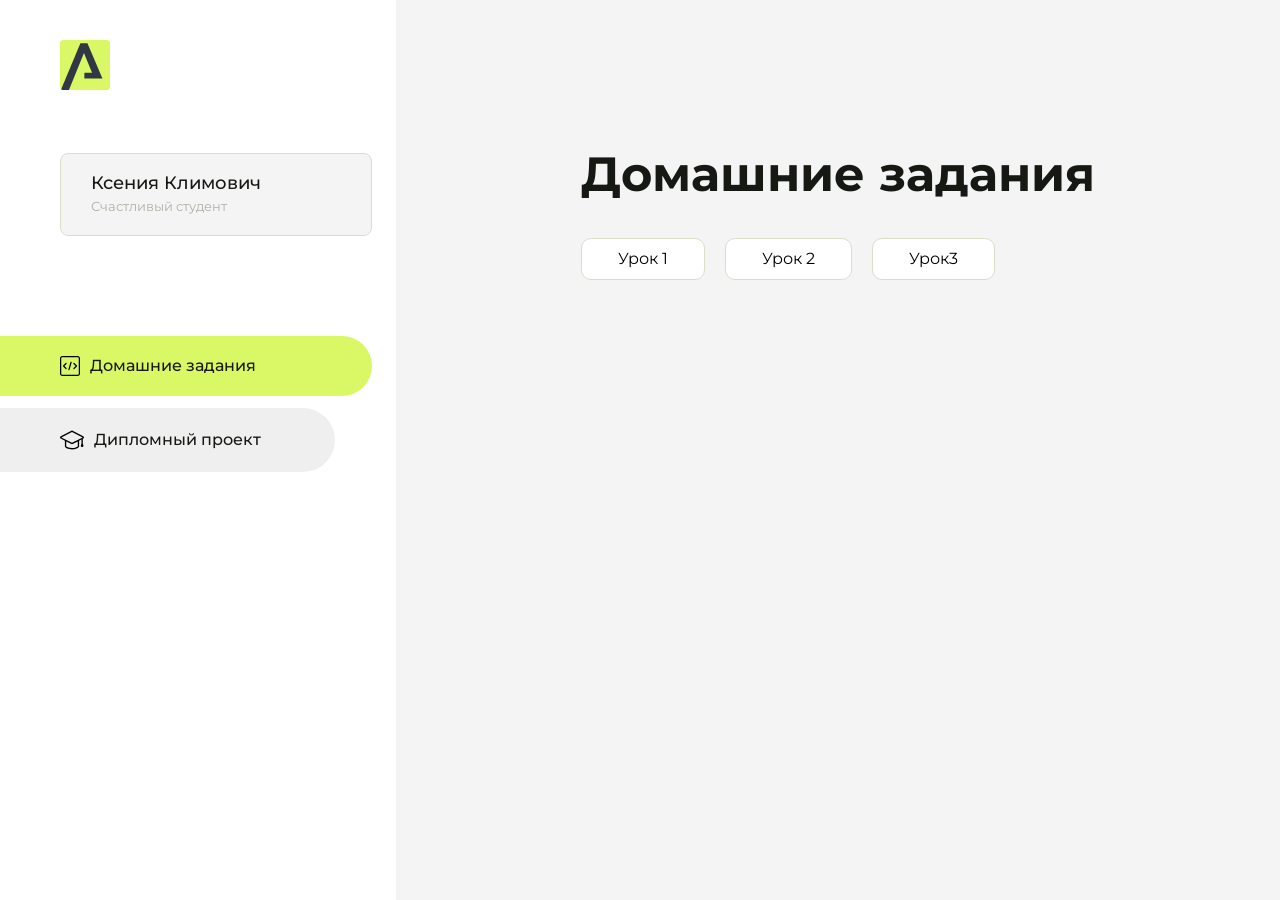
<file: index.html>
<!DOCTYPE html>
<html lang="en">
<head>
    <meta charset="UTF-8">
    <meta name="viewport" content="width=device-width, initial-scale=1.0">
    <title>Домашняя работа</title>
    <link rel="shortcut icon" href="src/logo.ico" type="image/x-icon">
    <link rel="preconnect" href="https://fonts.googleapis.com">
    <link rel="preconnect" href="https://fonts.gstatic.com" crossorigin>
    <link href="https://fonts.googleapis.com/css2?family=Montserrat:wght@400;500;700&family=Rubik:wght@500&display=swap"
          rel="stylesheet">
    <link rel="stylesheet" href="src/style.css">
</head>
<body id="body">
<div class="overlay" id="overlay"></div>
<div class="layout">
    <div class="burger" id="burger">
        <svg viewBox="0 0 24 24" fill="none" xmlns="http://www.w3.org/2000/svg">
            <g id="SVGRepo_bgCarrier" stroke-width="0"></g>
            <g id="SVGRepo_tracerCarrier" stroke-linecap="round" stroke-linejoin="round"></g>
            <g id="SVGRepo_iconCarrier">
                <path d="M4 18L20 18" stroke="#DAF765" stroke-width="2" stroke-linecap="round"></path>
                <path d="M4 12L20 12" stroke="#DAF765" stroke-width="2" stroke-linecap="round"></path>
                <path d="M4 6L20 6" stroke="#DAF765" stroke-width="2" stroke-linecap="round"></path>
            </g>
        </svg>
    </div>
    <aside class="sidebar" id="sidebar">
        <div class="sidebar__inner">
            <div class="logo">
                <svg width="50" height="50" viewBox="0 0 50 50" fill="none" xmlns="http://www.w3.org/2000/svg">
                    <g clip-path="url(#clip0_513_74730)">
                        <path d="M46.17 -0.257004H3.83C1.57281 -0.257004 -0.257 1.57281 -0.257 3.83V46.17C-0.257 48.4272 1.57281 50.257 3.83 50.257H46.17C48.4272 50.257 50.257 48.4272 50.257 46.17V3.83C50.257 1.57281 48.4272 -0.257004 46.17 -0.257004Z"
                              fill="#DAF765"/>
                        <path d="M24.375 38.4H42.461L27.441 3.1585H20.4355C20.4355 3.1585 6.7895 35.881 1.1945 49.294C2.015 50.0275 3.0945 50.257 3.6945 50.257H8.8445L23.954 13.07L32.0465 32.8285H24.375V38.4Z"
                              fill="#323843"/>
                    </g>
                    <defs>
                        <clipPath id="clip0_513_74730">
                            <rect width="50" height="50" fill="white"/>
                        </clipPath>
                    </defs>
                </svg>
            </div>
            <div class="sidebar__user">
                <div class="sidebar__name">Ксения Климович</div>
                <div class="sidebar__text">Счастливый студент</div>
            </div>
            <div class="sidebar__tabs">
                <div class="sidebar__item">
                    <button class="sidebar__button active" id="tasks">
                        <svg xmlns="http://www.w3.org/2000/svg" width="20" height="20" viewBox="0 0 20 20" fill="none">
                            <g clip-path="url(#clip0_704_74543)">
                                <path d="M17.7083 20H2.29167C1.0275 20 0 18.9725 0 17.7083V2.29167C0 1.0275 1.0275 0 2.29167 0H17.7083C18.9725 0 20 1.0275 20 2.29167V17.7083C20 18.9725 18.9725 20 17.7083 20ZM2.29167 1.25C1.7175 1.25 1.25 1.7175 1.25 2.29167V17.7083C1.25 18.2825 1.7175 18.75 2.29167 18.75H17.7083C18.2825 18.75 18.75 18.2825 18.75 17.7083V2.29167C18.75 1.7175 18.2825 1.25 17.7083 1.25H2.29167Z"
                                      fill="black"/>
                                <path d="M6.04167 13.125C5.88167 13.125 5.72167 13.0642 5.6 12.9417L3.1 10.4417C2.85583 10.1975 2.85583 9.80167 3.1 9.5575L5.6 7.0575C5.84417 6.81333 6.24 6.81333 6.48417 7.0575C6.72833 7.30167 6.72833 7.6975 6.48417 7.94167L4.42583 10L6.48417 12.0583C6.72833 12.3025 6.72833 12.6983 6.48417 12.9425C6.36167 13.0642 6.20167 13.125 6.04167 13.125Z"
                                      fill="black"/>
                                <path d="M8.95833 14.1667C8.9 14.1667 8.84 14.1583 8.78167 14.1417C8.45083 14.0442 8.26083 13.6967 8.35833 13.3658L10.4417 6.28251C10.5392 5.95084 10.8892 5.76417 11.2175 5.85917C11.5483 5.95667 11.7383 6.30417 11.6408 6.63501L9.5575 13.7183C9.47833 13.9908 9.22833 14.1667 8.95833 14.1667Z"
                                      fill="black"/>
                                <path d="M13.9583 13.125C13.7983 13.125 13.6383 13.0642 13.5167 12.9417C13.2725 12.6975 13.2725 12.3017 13.5167 12.0575L15.575 9.99916L13.5167 7.94083C13.2725 7.69666 13.2725 7.30083 13.5167 7.05666C13.7608 6.81249 14.1567 6.81249 14.4008 7.05666L16.9008 9.55666C17.145 9.80083 17.145 10.1967 16.9008 10.4408L14.4008 12.9408C14.2783 13.0642 14.1183 13.125 13.9583 13.125Z"
                                      fill="black"/>
                            </g>
                            <defs>
                                <clipPath id="clip0_704_74543">
                                    <rect width="20" height="20" fill="white"/>
                                </clipPath>
                            </defs>
                        </svg>
                        <span>Домашние задания</span></button>
                </div>
                <div class="sidebar__item">
                    <button class="sidebar__button" id="diplom">
                        <svg xmlns="http://www.w3.org/2000/svg" width="24" height="24" viewBox="0 0 24 24" fill="none">
                            <g clip-path="url(#clip0_704_74553)">
                                <path d="M23.2628 10.5971C23.7176 10.365 24 9.90375 24 9.39337C24 8.883 23.7176 8.42175 23.2628 8.18962L12.6135 2.75362C12.2291 2.55824 11.7705 2.55787 11.3854 2.75399L0.736875 8.19C0.282375 8.42175 0 8.883 0 9.39337C0 9.90375 0.282375 10.365 0.736875 10.5971L4.89038 12.7177V18.2074C4.89038 19.8154 8.412 21.393 12 21.393C15.5884 21.393 19.1096 19.815 19.1096 18.2074V12.7174L21.4609 11.517V15.8017L20.901 17.2305C20.7409 17.6389 20.7934 18.0994 21.0405 18.4616C21.2876 18.8246 21.6979 19.041 22.1366 19.041C22.5754 19.041 22.9852 18.8246 23.2324 18.462C23.4795 18.099 23.532 17.6385 23.3719 17.2301L22.8124 15.8021V10.827L23.2628 10.5971ZM17.7623 18.1721C17.6198 18.6375 15.3491 20.0419 12 20.0419C8.65088 20.0419 6.38025 18.6375 6.2415 18.2074V12.3037L6.23887 12.3019C6.23812 12.057 6.1065 11.8207 5.87325 11.7019L1.3515 9.39337L12 3.95737L22.6489 9.39337L12 14.8294L5.87325 11.7019C5.54063 11.5331 4.6695 11.6674 4.5 12C4.33012 12.3322 4.55813 12.5479 4.89038 12.7177L11.3857 16.0331C11.5781 16.1314 11.7889 16.1805 12 16.1805C12.2107 16.1805 12.4222 16.1314 12.6146 16.0331L17.7593 13.407L17.7623 18.1721Z"
                                      fill="black"/>
                            </g>
                            <defs>
                                <clipPath id="clip0_704_74553">
                                    <rect width="24" height="24" fill="white"/>
                                </clipPath>
                            </defs>
                        </svg>
                        <span>Дипломный проект</span></button>
                </div>
            </div>
        </div>

    </aside>
    <div class="content">
        <div class="container">
            <div class="content__block" id="tasksBlock">
                <div class="content__title">Домашние задания</div>
                <ul class="content__list">
                    <li class="content__list-item">
                        <a href="aroken-ru/index.html">Урок 1</a>
                    </li>
                      <li class="content__list-item">
                        <a href="modul 3-1/index.html">Урок 2</a>
                    </li>
                     <li class="content__list-item">
                        <a href="hgf/index.html">Урок3</a>
                    </li>
                </ul>
            </div>
            <div class="content__block hidden" id="diplomBlock">
                <div class="content__title">Дипломный проект</div>
                <div class="content__list-diplom">
                    <a href="ПАПКА-С-НОМЕРОМ-УРОКА">Ссылка на ДЗ</a>
                </div>
                <div class="content__decor">
                    <div class="content__decor-text">Давай проверим, чему ты научился!</div>
                    <div class="content__decor-img">
                        <img src="src/decor.png" alt="decor">
                    </div>
                </div>
            </div>
        </div>
    </div>
</div>
<script src="src/index.js"></script>
</body>
</html>
</file>
<file: src/style.css>
*{padding: 0;margin: 0;border: 0;}
*,*:before,*:after{-webkit-box-sizing: border-box;box-sizing: border-box;}
:focus,:active{outline: none;}
a:focus,a:active{outline: none;}
nav,footer,header,aside{display: block;}
html,body{
    height:100%;width:100%;
    font-size:100%;line-height:1;-ms-text-size-adjust:100%;-moz-text-size-adjust:100%;-webkit-text-size-adjust:100%;}
input,button,textarea{font-family:inherit;}
input::-ms-clear{display: none;}
button{cursor: pointer;}
button::-moz-focus-inner{padding:0;border:0;}
a,a:visited{text-decoration: none;}
a:hover{text-decoration: none;}
ul li{list-style: none;}
img{vertical-align: top;}
h1,h2,h3,h4,h5,h6{font-size:inherit;font-weight: inherit;}
a{color:inherit;}



body {
    font-family: "Montserrat",SansSerif;
    color: black;
}

body.overflow {
    overflow: hidden;
}



.layout {
    display: -webkit-box;
    display: -ms-flexbox;
    display: flex;
    min-height: 100vh;
}

.sidebar {
    padding: 40px 24px 40px 0;
    -ms-flex-negative: 0;
    flex-shrink: 0;
    background-color: white;
}



.content {
    -webkit-box-flex: 1;
    -ms-flex-positive: 1;
    flex-grow: 1;
    background-color: #F4F4F4;
}

.container {
    display: -webkit-box;
    display: -ms-flexbox;
    display: flex;
    -webkit-box-orient: vertical;
    -webkit-box-direction: normal;
    -ms-flex-direction: column;
    flex-direction: column;
    -webkit-box-pack: center;
    -ms-flex-pack: center;
    justify-content: center;
    -webkit-box-align: center;
    -ms-flex-align: center;
    align-items: center;
    padding: 150px 60px 80px 60px;
}


.logo {
    margin-left: 60px;
    margin-bottom: 60px;
}

.sidebar__user {
    background-color: #F4F4F4;
    padding: 20px 30px;
    margin-left: 60px;
    margin-bottom: 100px;
    border-radius: 8px;
    border: 1px solid #DADEC9;
}

.sidebar__name {
    color:#161814;
    font-size: 18px;
    font-weight: 500;
    margin-bottom: 6px;
}

.sidebar__text {
    color: #AFB1A7;
    font-size: 13px;
    font-weight: 400;
    line-height: 130%; /* 16.9px */
}

.sidebar__item {
    width: 372px;
}

.sidebar__button {
    display: -webkit-box;
    display: -ms-flexbox;
    display: flex;
    -webkit-box-align: center;
    -ms-flex-align: center;
    align-items: center;
    gap: 10px;
    padding: 20px 60px;
    margin-bottom: 12px;
    border-radius: 0px 100px 100px 0px;
    -webkit-transition: all .5s;
    -o-transition: all .5s;
    transition: all .5s;
    cursor: pointer;
    width: 90%;
    color:#161814;
    font-size: 16px;
    font-weight: 500;
}

.sidebar__button.active , .sidebar__button:hover {
    width: 100%;
    background-color: #DAF765;
}


.content__title {
    color: #161814;
    font-size: 48px;
    font-weight: 700;
    margin-bottom: 40px;
}

.content__list {
    display: -webkit-box;
    display: -ms-flexbox;
    display: flex;
    -webkit-box-align: center;
    -ms-flex-align: center;
    align-items: center;
    -ms-flex-wrap: wrap;
    flex-wrap: wrap;
    gap: 20px;
}



.content__list-item  {
    cursor: pointer;
    padding: 12px 18px;
    background-color: #fff;
    border-radius: 10px;
    border: 1px solid #DADEC9;
    -webkit-transition: all .3s;
    -o-transition: all .3s;
    transition: all .3s;
}

.content__list-item:hover,.content__list-diplom:hover {
    background-color: #AFB1A7;
}

li a {
    padding: 12px 18px;

}


.content__list-diplom {
    -webkit-transition: all .3s;
    -o-transition: all .3s;
    transition: all .3s;
    display: inline-block;
    padding: 12px 18px;
    background-color: #fff;
    border-radius: 10px;
    border: 1px solid #DADEC9;
}

.content__decor {
    display: -webkit-box;
    display: -ms-flexbox;
    display: flex;
    -webkit-box-align: center;
    -ms-flex-align: center;
    align-items: center;
}

.content__decor-text {
    color:#BEDD44;
    font-size: 36px;
    font-weight: 700;
    line-height: 110%; /* 39.6px */
}

.content__block {
    max-width: 1200px;
}

.content__block.hidden {
    display: none;
}

.content__decor-img img{
    width: 100%;
}

.burger {
    display: none;
    padding: 5px;
    position: fixed;
    top: 3%;
    right: 7%;
    width: 40px;
    height: 40px;
    background-color: #161814;
    border-radius: 50%;
    z-index: 10;
    border: 1px solid #DAF765;
}

@media (max-width: 768px) {
    .burger {
        display: block;
    }

    .sidebar {
        -webkit-transition: all .3s;
        -o-transition: all .3s;
        transition: all .3s;
        -webkit-transform: translateX(-100%);
        -ms-transform: translateX(-100%);
        transform: translateX(-100%);
        position: fixed;
        top: 0;
        left: 0;
        bottom: 0;
        z-index: 5;
    }

    .sidebar.show {
        -webkit-transform: translateX(0%);
        -ms-transform: translateX(0%);
        transform: translateX(0%);
    }

    .overlay {
        opacity: 0;
        pointer-events: none;
        -webkit-transition: all .3s;
        -o-transition: all .3s;
        transition: all .3s;
        position: absolute;
        top: 0;
        right: 0;
        left: 0;
        bottom: 0;
        z-index: 3;
        background-color: #000000e0;
    }

    .overlay.show {
        opacity: 1;
        pointer-events: all;
    }

    .container {
        padding: 40px 20px;
        min-height: 100%;
    }

    .content__decor {
        margin-top: 20px;
        -webkit-box-orient: vertical;
        -webkit-box-direction: normal;
        -ms-flex-direction: column;
        flex-direction: column;
    }
}

@media (max-width: 400px) {
    .sidebar__user {
        margin-left: 0;
    }
}
</file>
